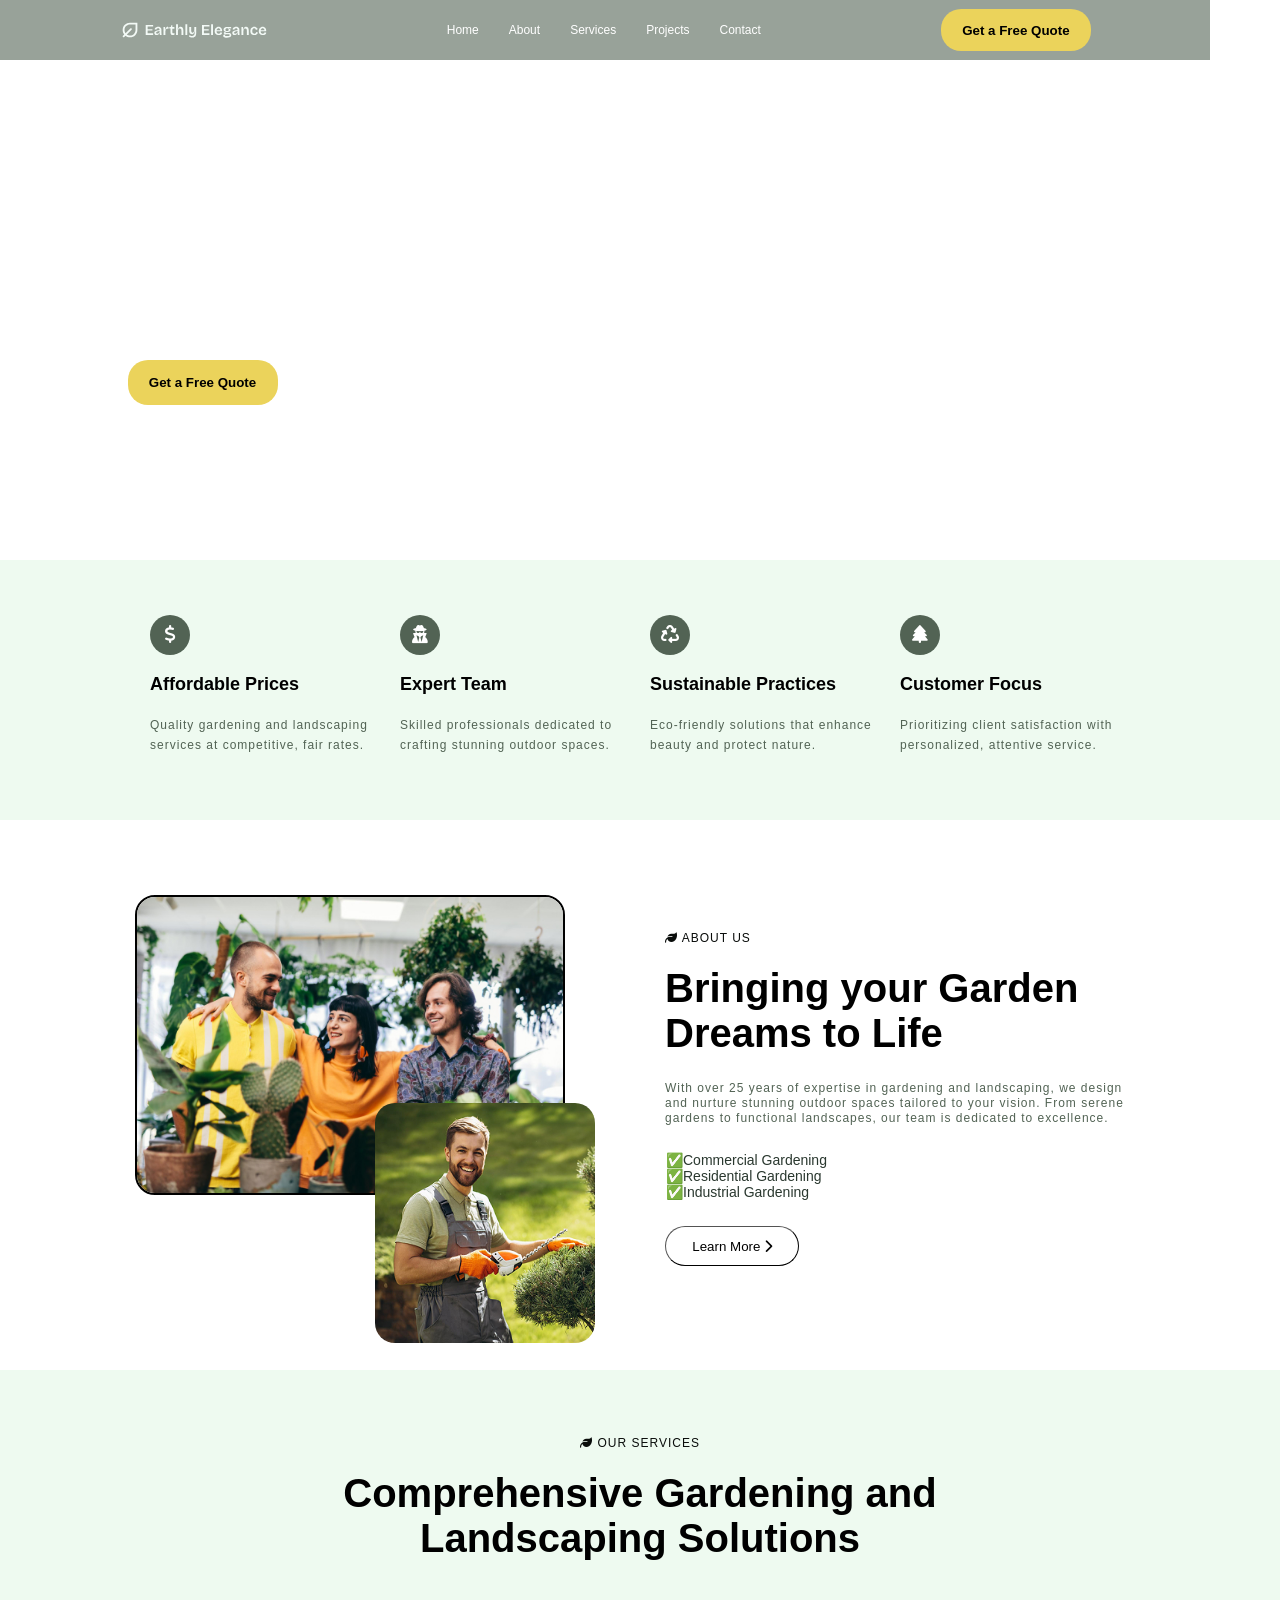
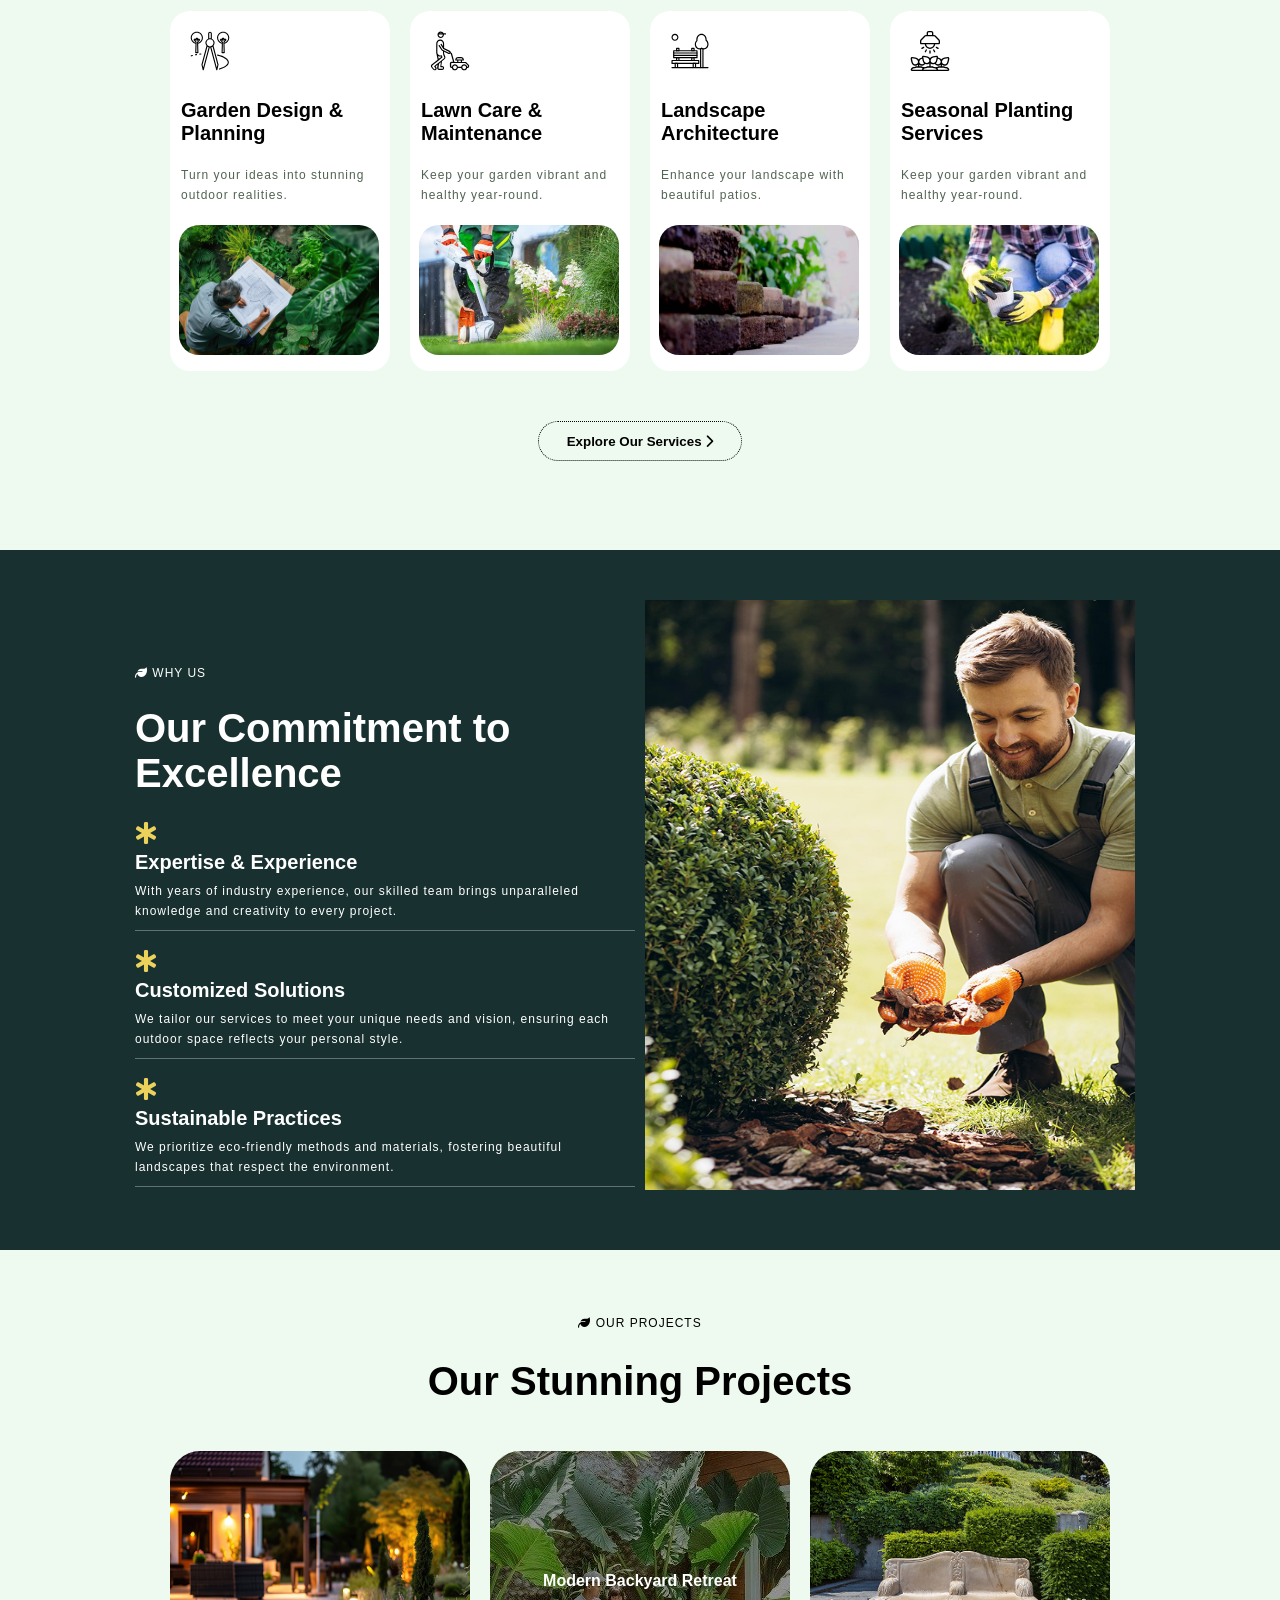
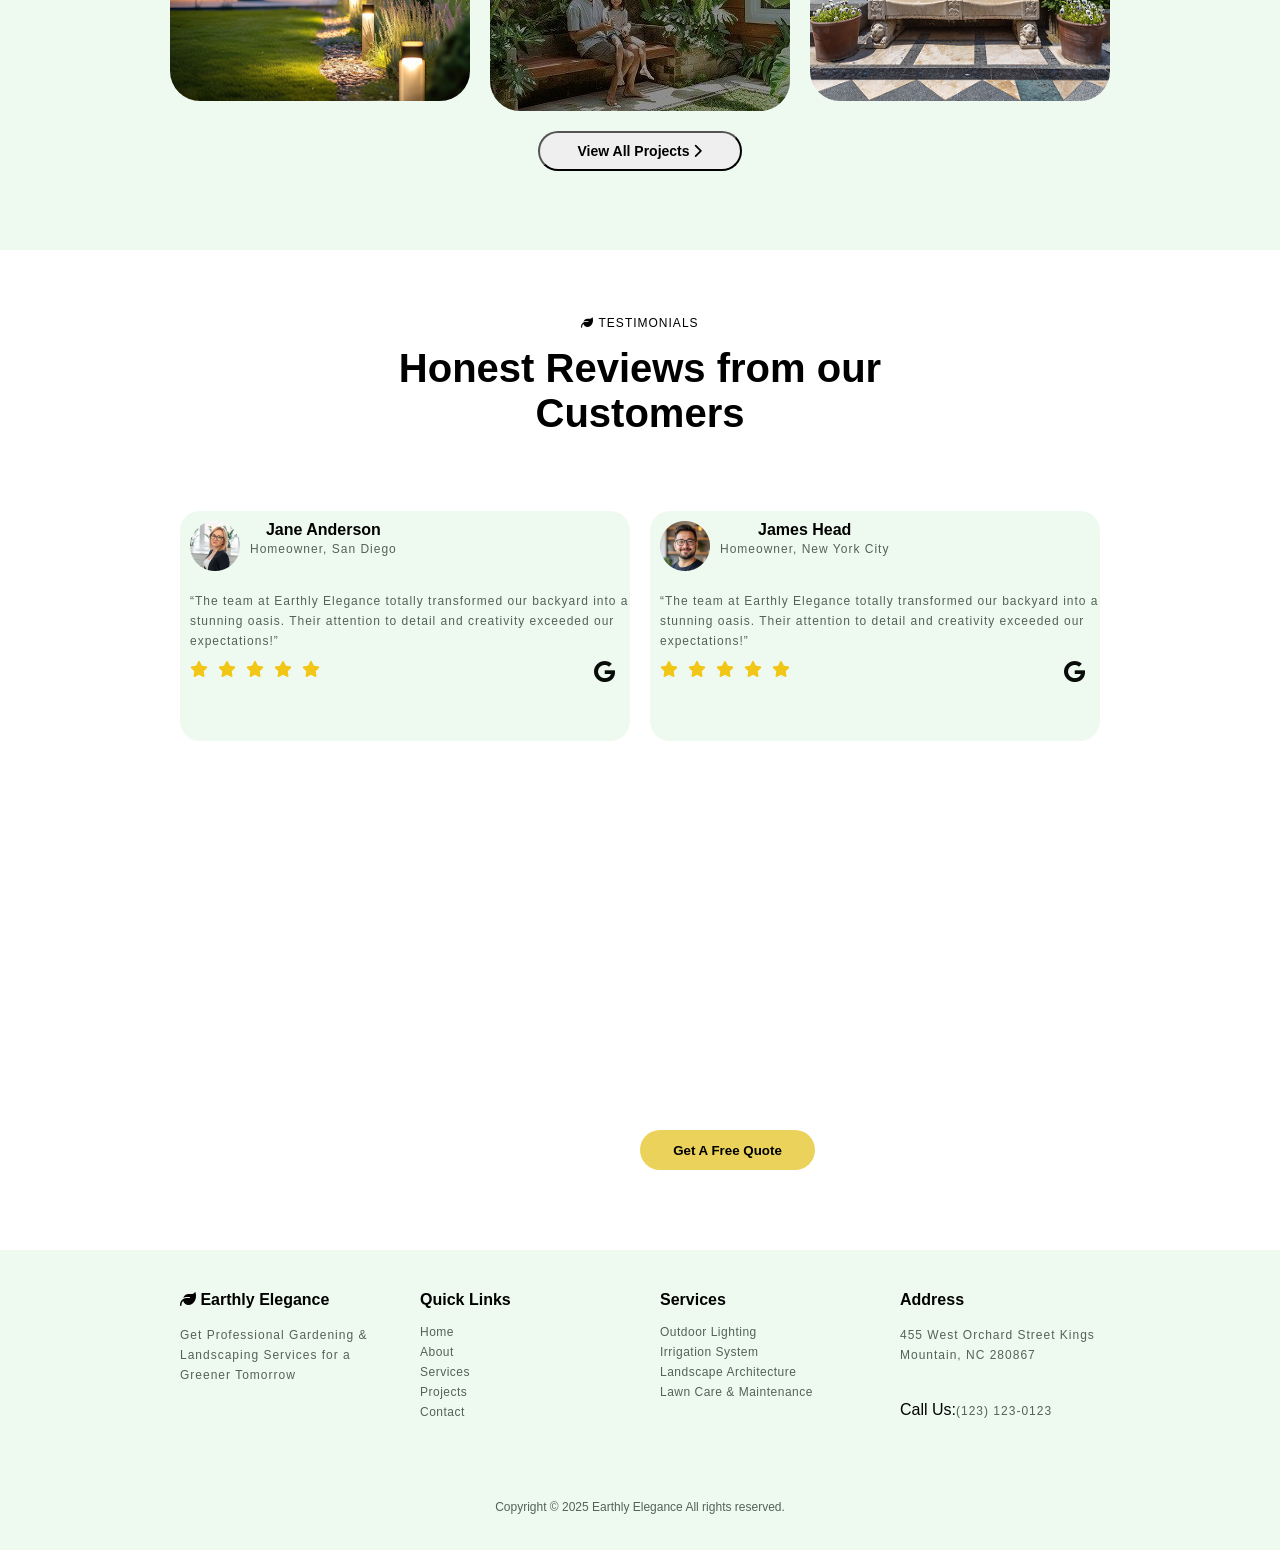
<file: gardening/index.html>
<!DOCTYPE html>
<html lang="en">
<head>
    <meta charset="UTF-8">
    <meta name="viewport" content="width=device-width, initial-scale=1.0">
    <title>Document</title>
    <link rel="stylesheet" href="./gardening.css">
    <link rel="stylesheet" href="https://cdnjs.cloudflare.com/ajax/libs/font-awesome/6.7.2/css/all.min.css" integrity="sha512-Evv84Mr4kqVGRNSgIGL/F/aIDqQb7xQ2vcrdIwxfjThSH8CSR7PBEakCr51Ck+w+/U6swU2Im1vVX0SVk9ABhg==" crossorigin="anonymous" referrerpolicy="no-referrer" />
</head>
<body>
    <section id="sec1">
          <nav>
            <img src="./Assests/site-logo.svg" alt="">
            <ol>
                <li>Home</li>
                <li>About</li>
                <li>Services</li>
                <li>Projects</li>
                <li>Contact</li>
            </ol>
            <button>Get a Free Quote</button>
          </nav>
       <article>
            <div>
                <h1>Create Stunning outdoor Gardens with Expert Care</h1>
                <p>Discover the Art of Sustainable and Beautiful Landscapes</p>
                <button id="b1">Get a Free Quote</button>&nbsp&nbsp&nbsp<button id="b2">Call Us Now</button>
            </div>
            <div></div>
       </article>
    </section>
    <section id="sec2">
      <div>
        <button><i class="fa-solid fa-dollar-sign"></i></button>
        <h4>Affordable Prices</h4>
        <p>Quality gardening and landscaping services at competitive, fair rates.</p>
      </div>
      <div>
        <button><i class="fa-solid fa-user-secret"></i></button>
        <h4>Expert Team</h4>
        <p>Skilled professionals dedicated to crafting stunning outdoor spaces.</p>
      </div>
      <div>
        <button><i class="fa-solid fa-recycle"></i></button>
        <h4>Sustainable Practices</h4>
        <p>Eco-friendly solutions that enhance beauty and protect nature.</p>
      </div>
      <div>
        <button><i class="fa-solid fa-tree"></i></button>
        <h4>Customer Focus</h4>
        <p>Prioritizing client satisfaction with personalized, attentive service.</p>
      </div>
    </section>
    <section id="sec3">
         <div>
            <img src="./Assests/about-1.jpg" alt="">
            <img src="./Assests/about-2.jpg" alt="" id="about2">
         </div>
         <div>
            <span><i class="fa-solid fa-leaf"></i>  ABOUT US</span>
            <h1>Bringing your Garden Dreams to Life</h1>
            <p>With over 25 years of expertise in gardening and landscaping, we design and nurture stunning outdoor spaces tailored to your vision. From serene gardens to functional landscapes, our team is dedicated to excellence.</p>
            <ol>
                <li>Commercial Gardening</li>
                <li>Residential Gardening</li>
                <li>Industrial Gardening</li>
               
            </ol><br>
            <button>Learn More <i class="fa-solid fa-chevron-right"></i></button> 
        </div>
    </section>
    <section id="sec4">
         <span><i class="fa-solid fa-leaf"></i>  Our Services</span>
         <h1>Comprehensive Gardening and <br>Landscaping Solutions</h1>
         <article>
            <div>
              <img src="./Assests/download.svg" alt=""  class="im">
              <h4>Garden Design & Planning</h4>
              <p>Turn your ideas into stunning outdoor realities.</p>
              <img src="./Assests/services05.jpg" alt="" class="image">
            </div>
            <div>
              <img src="./Assests/download (1).svg" alt="" class="im">
              <h4>Lawn Care & Maintenance</h4>
              <p>Keep your garden vibrant and healthy year-round.</p>
              <img src="./Assests/services02-400x255.jpg" alt="" class="image">
            </div>
            <div>
              <img src="./Assests/download (2).svg" alt="" class="im">
              <h4>Landscape Architecture</h4>
              <p>Enhance your landscape with beautiful patios.</p>
              <img src="./Assests/services03-400x225.jpg" alt="" class="image">
            </div>
            <div>
              <img src="./Assests/download (3).svg" alt="" class="im">
              <h4>Seasonal Planting Services</h4>
              <p>Keep your garden vibrant and healthy year-round.</p>
              <img src="./Assests/services04-300x200.jpg" alt="" class="image">
            </div>
         </article>
         <button>Explore Our Services <i class="fa-solid fa-chevron-right"></i></button>
    </section>
    <section id="sec5">
           <div>
            <span><i class="fa-solid fa-leaf"></i>  Why us</span>
            <h1>Our Commitment to Excellence</h1>
            <p class="para"><i class="fa-solid fa-star-of-life"></i></p>
            <h4>Expertise & Experience</h4>
            <p class="p1">With years of industry experience, our skilled team brings unparalleled knowledge and creativity to every project.</p><br>
            <p class="para"><i class="fa-solid fa-star-of-life"></i></p>
            <h4>Customized Solutions</h4>
            <p class="p1">We tailor our services to meet your unique needs and vision, ensuring each outdoor space reflects your personal style.</p><br>
            <p class="para"><i class="fa-solid fa-star-of-life"></i></p>
            <h4>Sustainable Practices</h4>
            <p class="p1">We prioritize eco-friendly methods and materials, fostering beautiful landscapes that respect the environment.</p><br>
           </div>
           <div><img src="./Assests/why-choose-us.jpg" alt=""></div>
    </section>
    <section id="sec7">
             <span><i class="fa-solid fa-leaf"></i>  OUR PROJECTS</span>
             <h1>Our Stunning Projects</h1>
             <article>
              <div>
                <img src="./Assests/projects-01.jpg" alt="">
              </div>
              <div id="imagediv" class="imaged">Modern Backyard Retreat</div>
              <div><img src="./Assests/projects-03.jpg" alt=""></div>
             </article>
             <button>View All Projects <i class="fa-solid fa-chevron-right"></i></button>
    </section>
    <section id="sec6">
               <span><i class="fa-solid fa-leaf"></i> Testimonials</span>
               <h1>Honest Reviews from our <br>Customers</h1>
               <aside>
                <div class="divtag">
                  <article>
                    <img src="./Assests/testimonial-01.png" alt="">
                    <div id="div1">
                      <h4>Jane Anderson</h4>
                      <p>Homeowner, San Diego</p>
                    </div>
                    </article>
                 <article>
                  <p>“The team at Earthly Elegance totally transformed our backyard into a stunning oasis. Their attention to detail and creativity exceeded our expectations!”</p>
                 </article>
                 <article>
                  <i class="fa-solid fa-star"></i><i class="fa-solid fa-star"></i><i class="fa-solid fa-star"></i><i class="fa-solid fa-star"></i><i class="fa-solid fa-star"></i><i class="fa-brands fa-google" id="i1"></i>
                 </article>
                </div>
                <div class="divtag">
                  <article>
                    <img src="./Assests/testimonial-02.png" alt="">
                    <div id="div1">
                      <h4>James Head</h4>
                      <p>Homeowner, New York City</p>
                    </div>
                    </article>
                 <article>
                  <p>“The team at Earthly Elegance totally transformed our backyard into a stunning oasis. Their attention to detail and creativity exceeded our expectations!”</p>
                 </article>
                 <article><i class="fa-solid fa-star"></i><i class="fa-solid fa-star"></i><i class="fa-solid fa-star"></i><i class="fa-solid fa-star"></i><i class="fa-solid fa-star"></i><i class="fa-brands fa-google" id="i2"></i></article>
                </div>
               </aside>
    </section>
    <footer>
         <article>
          <div></div>
          <div>
            <h1>Ready to transform your outdoor space?</h1>
            <p>Contact us today to schedule a consultation or to learn more about our services.</p>
            <button>Get A Free Quote</button>
          </div>
         </article>
         <div id="dd">
             <main>
              <h4><i class="fa-solid fa-leaf"></i> Earthly Elegance</h4>
              <p>Get Professional Gardening & Landscaping Services for a Greener Tomorrow</p>
             </main>
             <main><h4>Quick Links</h4>
            <ol>
              <li>Home</li>
              <li>About</li>
              <li>Services</li>
              <li>Projects</li>
              <li>Contact</li>
            </ol></main>
             <main><h4>Services</h4>
            <ol>
              <li>Outdoor Lighting</li>
              <li>Irrigation System</li>
              <li>Landscape Architecture</li>
              <li>Lawn Care & Maintenance</li>
            </ol></main>
             <main><h4>Address</h4>
            <p>455 West Orchard Street Kings Mountain, NC 280867</p>
          <br><br><span>Call Us:</span><font>(123) 123-0123</font></main>
         </div>
         <aside>
          <p>Copyright © 2025 Earthly Elegance All rights reserved.</p>
         </aside>
    </footer>
   
  </body>
</html>
</file>
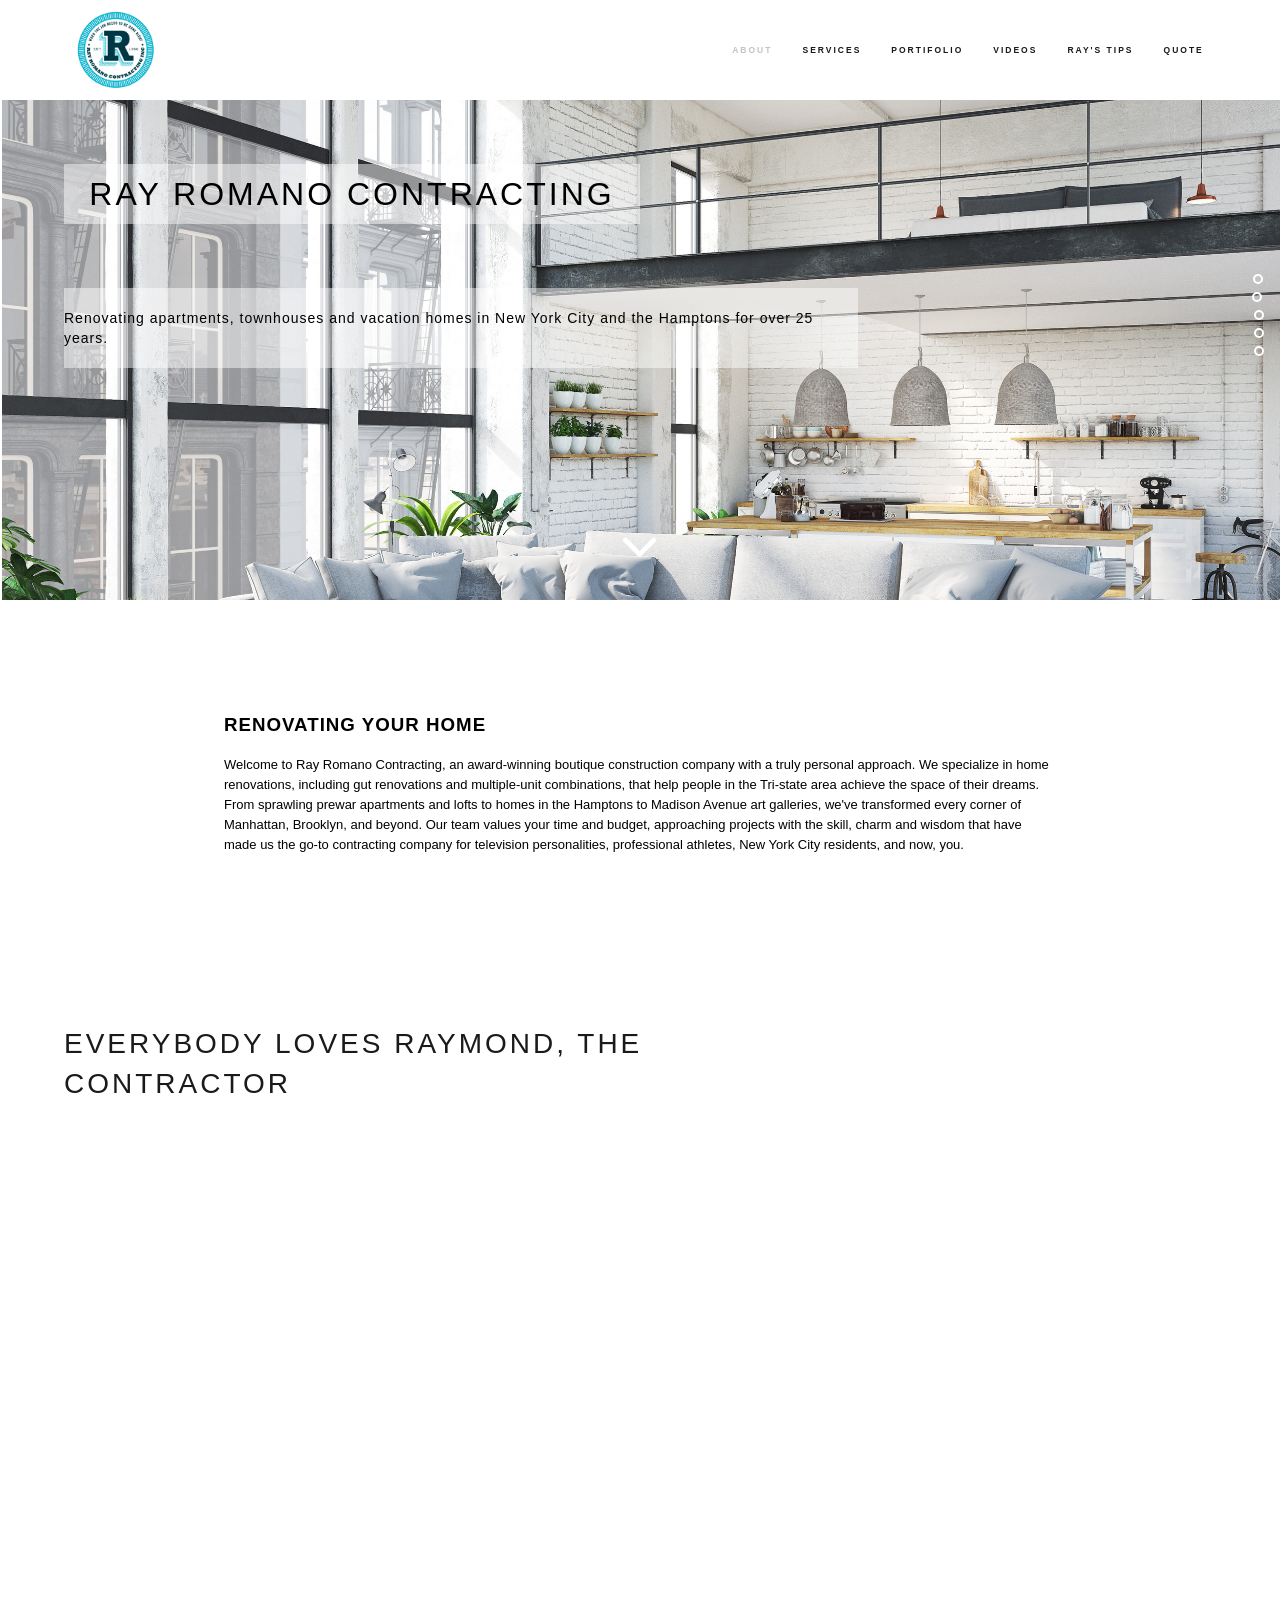
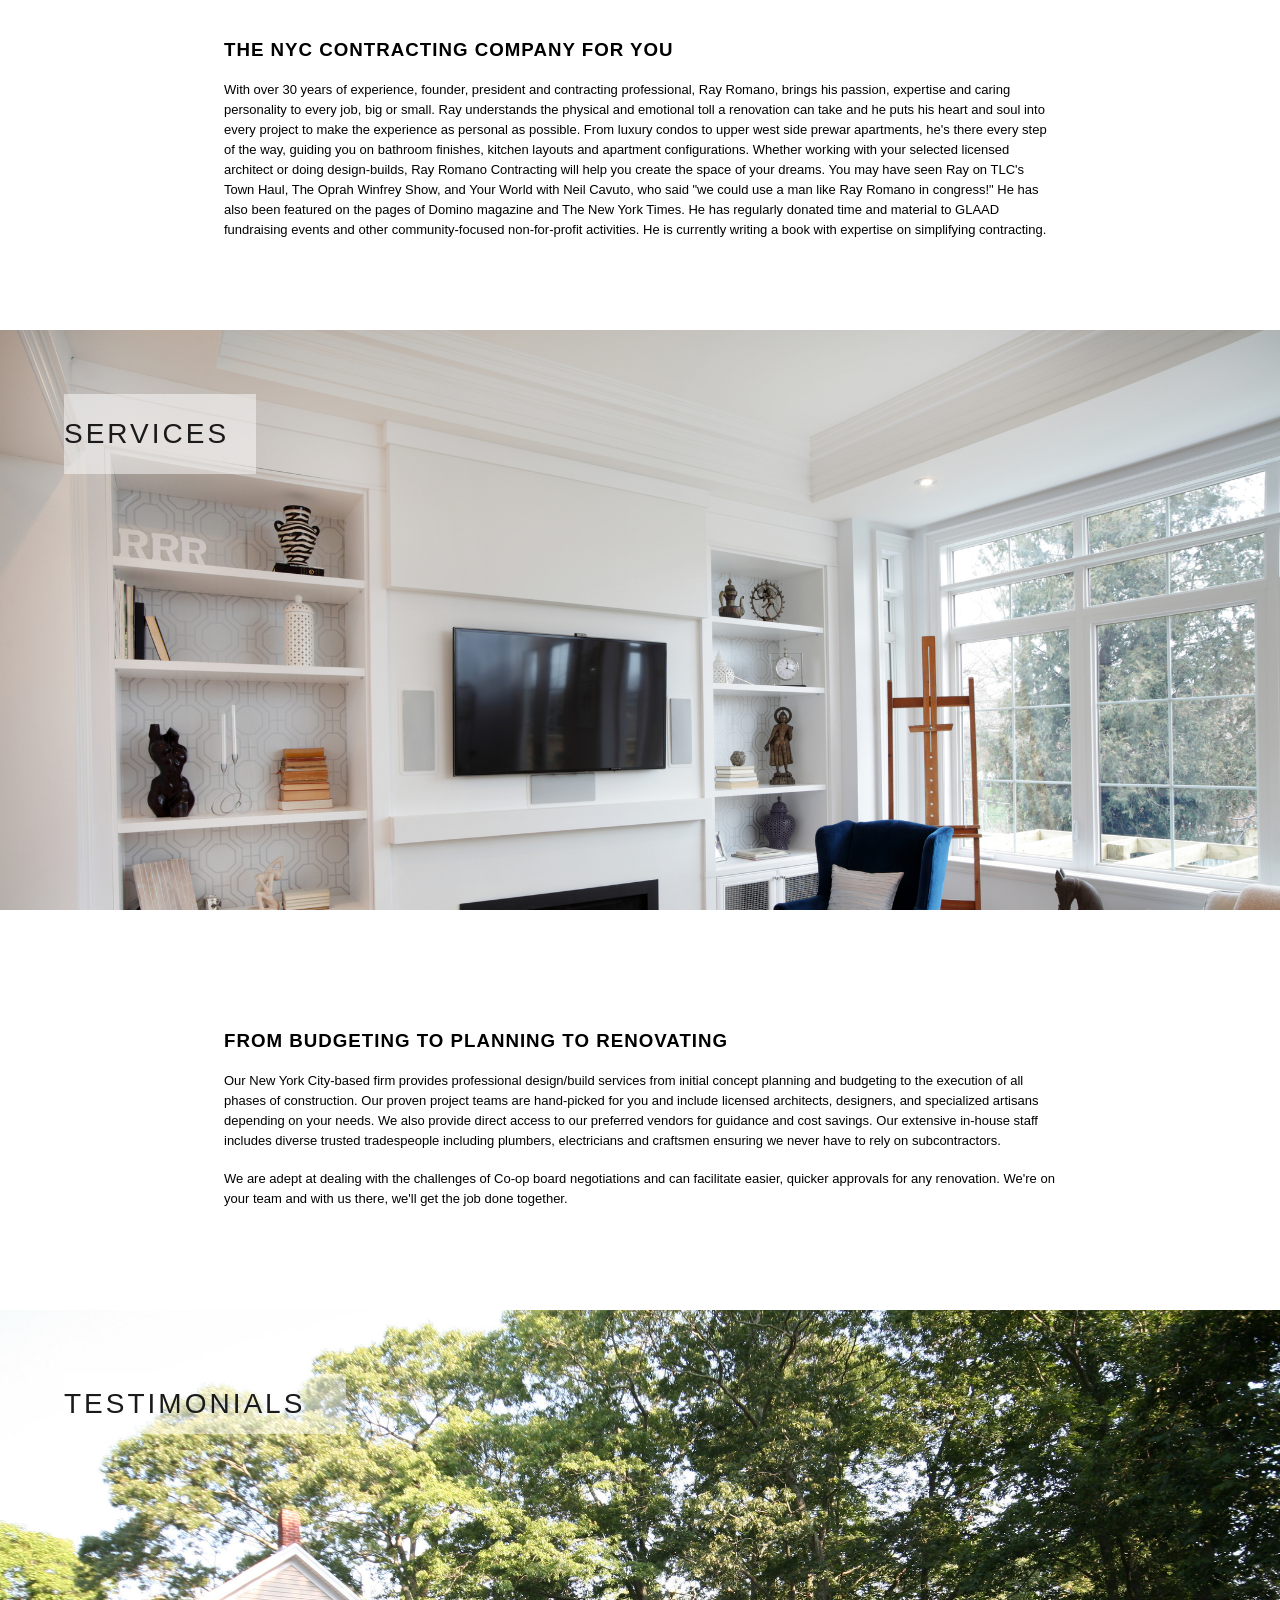
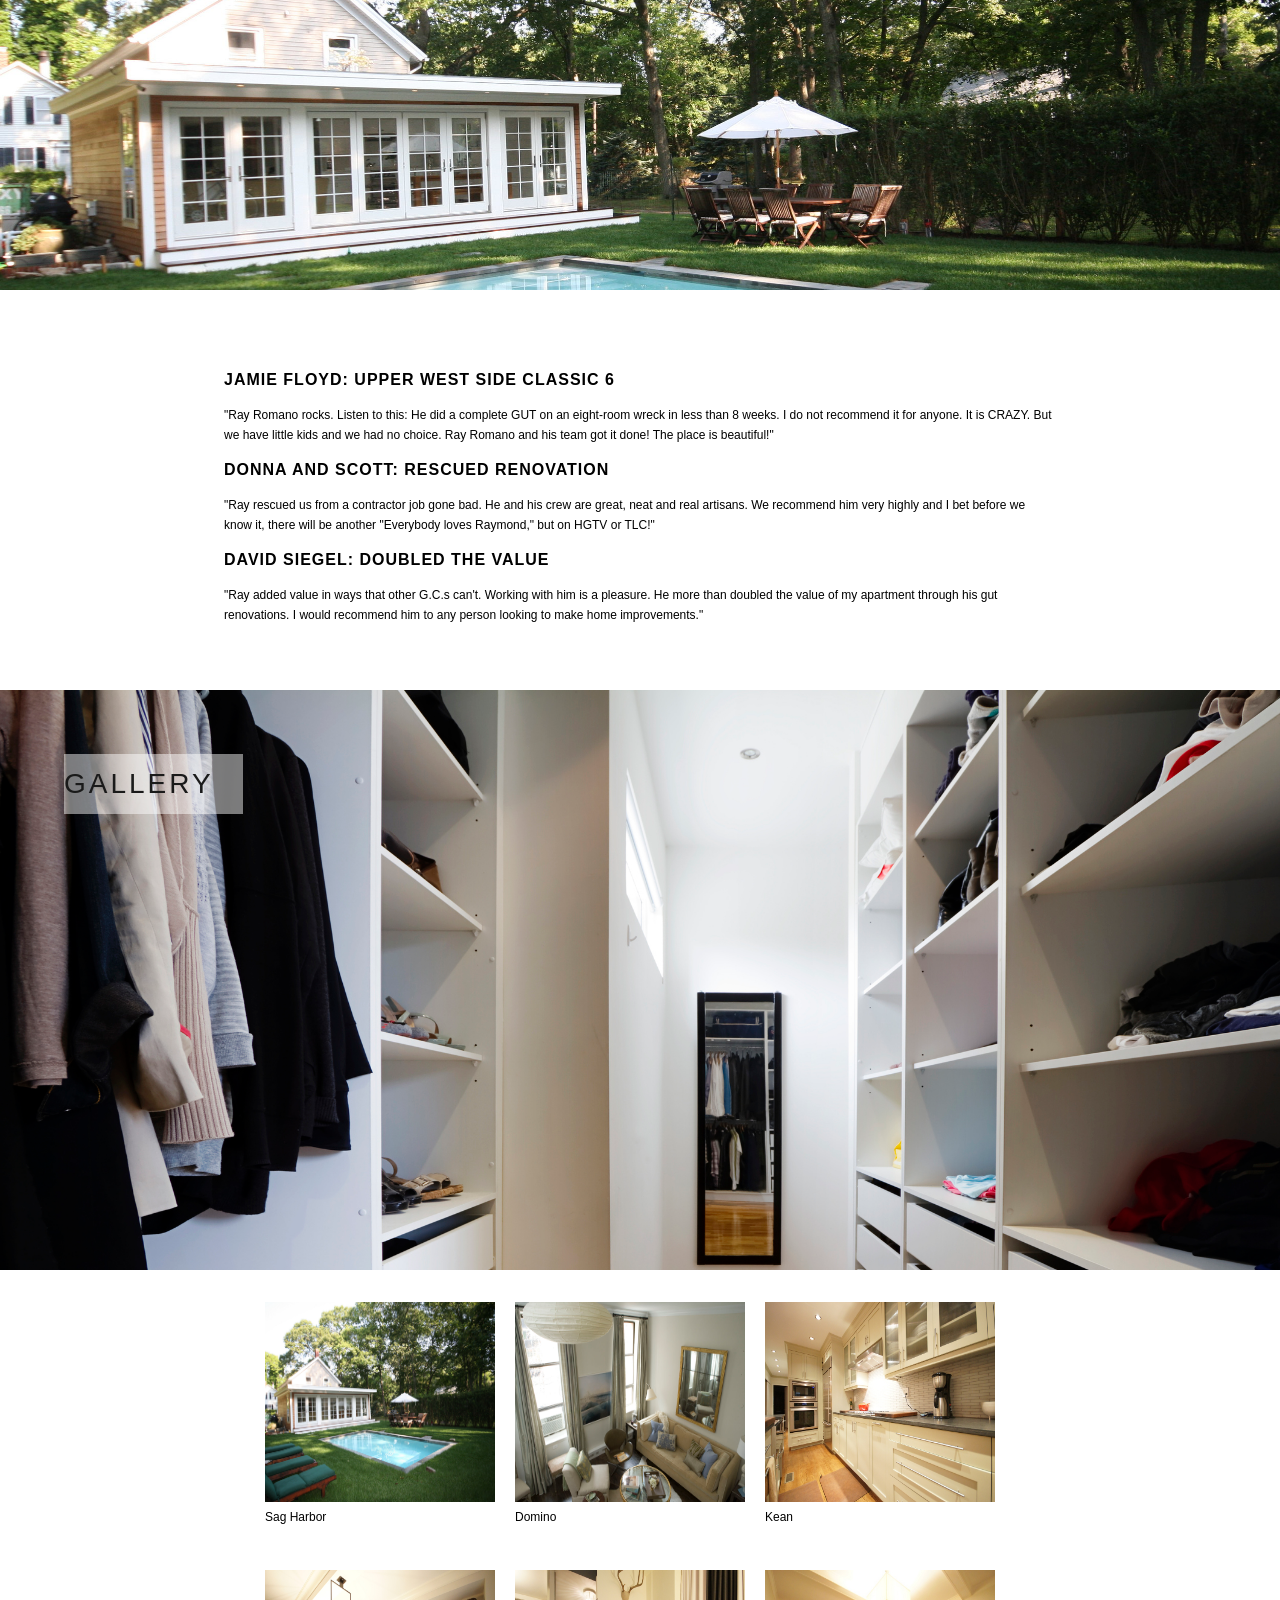
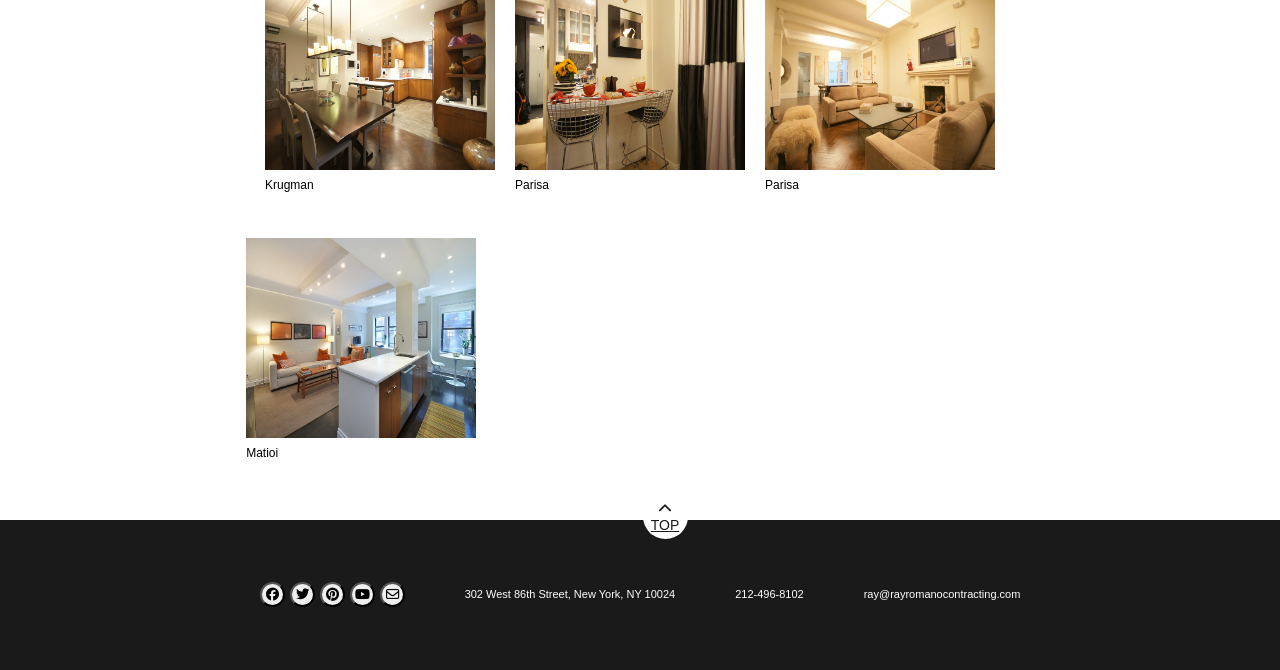
<file: rayromano/index.html>
<!DOCTYPE html>
<html lang="en">
<head>
    <meta charset="UTF-8">
    <meta name="viewport" content="width=device-width, initial-scale=1.0">
    <title>Document</title>
    <link rel="stylesheet" href="./rayromano.css">
    <link rel="stylesheet" href="https://cdnjs.cloudflare.com/ajax/libs/font-awesome/6.7.2/css/all.min.css" integrity="sha512-Evv84Mr4kqVGRNSgIGL/F/aIDqQb7xQ2vcrdIwxfjThSH8CSR7PBEakCr51Ck+w+/U6swU2Im1vVX0SVk9ABhg==" crossorigin="anonymous" referrerpolicy="no-referrer" />
</head>
<body>
    <header id="head">
         <nav>
            <img src="./Assests/RR-01 (1).jpg" alt="">
            <ol>
                <li id="about">ABOUT</li>
                <li>SERVICES</li>
                <li>PORTIFOLIO</li>
                <li>VIDEOS</li>
                <li>RAY'S TIPS</li>
                <li>QUOTE</li>
            </ol>
         </nav>
         
            <h1>Ray Romano Contracting</h1>
            <p>Renovating apartments, townhouses and vacation homes in New York City and the Hamptons for over 25 years.</p>
            <div><a href="#sec1"><i class="fa-solid fa-chevron-down"></i></a></i></div>
           <article>
             <aside>
                <span style="font-size: 12px; margin-left:38%">Ray Romano Contracting </span>&nbsp;&nbsp;
                <a href="#sec1"></a><br>
            </aside>
            <aside>
                <span style="font-size: 12px; margin-left:5%;">Everybody Loves Raymond, the Contractor</span>&nbsp;&nbsp;
                <a href="#sec2"></a><br>
            </aside>
            <aside>
                <span style="font-size: 12px;margin-left:71%">Services</span>&nbsp;&nbsp;
                <a href="#sec4" ></a><br>
            </aside>
            <aside>
                <span style="font-size: 12px; margin-left: 64%;">Testimonials</span>&nbsp;&nbsp;
                <a href="#sec6"></a><br>
            </aside>
            <aside>
                <span style="font-size: 12px; margin-left: 74%;">Gallery</span>&nbsp;&nbsp;
                <a href="#sec8"></a>
            </aside>
           </article>
            
         
    </header>
    <section id="sec1">
         <div>
            <h3>renovating your Home</h3>
            <p>Welcome to Ray Romano Contracting, an award-winning boutique construction company with a truly personal approach. We specialize in home renovations, including gut renovations and multiple-unit combinations, that help people in the Tri-state area achieve the space of their dreams. From sprawling prewar apartments and lofts to homes in the Hamptons to Madison Avenue art galleries, we've transformed every corner of Manhattan, Brooklyn, and beyond. Our team values your time and budget, approaching projects with the skill, charm and wisdom that have made us the go-to contracting company for television personalities, professional athletes, New York City residents, and now, you.</p>
         </div>
    </section>
    <section id="sec2">
        <div>
            <h1>Everybody Loves Raymond, the Contractor</h1>
        </div>
    </section>
    <section id="sec3">
       <div>
        <h3>The NYC Contracting Company for You</h3>
        <p>With over 30 years of experience, founder, president and contracting professional, Ray Romano, brings his passion, expertise and caring personality to every job, big or small. Ray understands the physical and emotional toll a renovation can take and he puts his heart and soul into every project to make the experience as personal as possible. From luxury condos to upper west side prewar apartments, he's there every step of the way, guiding you on bathroom finishes, kitchen layouts and apartment configurations. Whether working with your selected licensed architect or doing design-builds, Ray Romano Contracting will help you create the space of your dreams.
You may have seen Ray on TLC's Town Haul, The Oprah Winfrey Show, and Your World with Neil Cavuto, who said "we could use a man like Ray Romano in congress!" He has also been featured on the pages of Domino magazine and The New York Times. He has regularly donated time and material to GLAAD fundraising events and other community-focused non-for-profit activities. He is currently writing a book with expertise on simplifying contracting.</p>
       </div>
    </section>
    <section id="sec4">
         <h1>Services</h1>
    </section>
    <section id="sec5">
          <div>
            <h3>From Budgeting to Planning to Renovating</h3>
            <p>Our New York City-based firm provides professional design/build services from initial concept planning and budgeting to the execution of all phases of construction. Our proven project teams are hand-picked for you and include licensed architects, designers, and specialized artisans depending on your needs. We also provide direct access to our preferred vendors for guidance and cost savings. Our extensive in-house staff includes diverse trusted tradespeople including plumbers, electricians and craftsmen ensuring we never have to rely on subcontractors.</p>
            <br><p>We are adept at dealing with the challenges of Co-op board negotiations and can facilitate easier, quicker approvals for any renovation. We're on your team and with us there, we'll get the job done together.</p>
          </div>
    </section>
    <section id="sec6">
       <h1>Testimonials</h1>
    </section>
    <section id="sec7">
         <div>
            <h3>Jamie Floyd:  Upper West Side Classic 6</h3>
            <p>"Ray Romano rocks. Listen to this: He did a complete GUT on an eight-room wreck in less than 8 weeks. I do not recommend it for anyone. It is CRAZY. But we have little kids and we had no choice. Ray Romano and his team got it done! The place is beautiful!"</p>
             <h3>Donna and Scott:  Rescued Renovation</h3>
             <p>"Ray rescued us from a contractor job gone bad. He and his crew are great, neat and real artisans. We recommend him very highly and I bet before we know it, there will be another "Everybody loves Raymond," but on HGTV or TLC!"</p>
             <h3>David Siegel:  Doubled the Value</h3>
             <p>"Ray added value in ways that other G.C.s can't. Working with him is a pleasure. He more than doubled the value of my apartment through his gut renovations. I would recommend him to any person looking to make home improvements."</p>
            </div>

    </section>
    <section id="sec8">
       <h1>Gallery</h1>
    </section>
    <section id="sec9">
        <article>
            <div>
                <aside><img src="./Assests/1040.jpeg" alt=""><br><p>Sag Harbor</p></aside>
                <aside><img src="./Assests/image-asset.jpeg" alt=""><br><p>Domino</p></aside>
                <aside><img src="./Assests/DSC01938.jpeg" alt=""><br>
                <p>Kean</p></aside>
            </div><br>
            <div>
                <aside><img src="./Assests/image-asset (1).jpeg" alt=""><br>
                <p>Krugman</p></aside>
                <aside><img src="./Assests/image-asset (2).jpeg" alt=""><br>
                <p>Parisa</p></aside>
                <aside><img src="./Assests/image-asset (3).jpeg" alt=""><br>
                <p>Parisa</p></aside>
            </div><br>
            <div>
                <aside id="aside1"><img src="./Assests/DSC01988+2.jpeg" alt=""><br>
                <p>Matioi</p></aside>
            </div>
        </article>
    </section>
    <section id="sec10">
       <main>
         <aside>
            <a href="#head" id="a1">
                <i class="fa-solid fa-chevron-up"></i>
            <p>TOP</p>
            </a>
        </aside><br>
       </main>
         <article>
            <div>
                <ol>
                    <li><button><i class="fa-brands fa-facebook" ></i></button></li>
                    <li><button><i class="fa-brands fa-twitter"></i></button></li>
                    <li><button><i class="fa-brands fa-pinterest"></i></button></li>
                    <li><button><i><i class="fa-brands fa-youtube"></i></i></button></li>
                    <li><button><i><i class="fa-regular fa-envelope"></i></i></button></li>
                </ol>
            </div>
            <div><p>302 West 86th Street, New York, NY 10024 </p></div>
            <div> <p>212-496-8102</p></div>
            <div>  <p>ray@rayromanocontracting.com </p></div>
         </article>
    </section>
        
</body>
</html>
</file>
<file: gardening/gardening.css>
*{
    padding:0%;
    margin: 0%;
    box-sizing: border-box;
    font-family: "karla",sans-serif;
}
#sec1{
    height:560px;
    width:1210px;
    background-image: url('https://websitedemos.net/gardening-and-landscape-02/wp-content/uploads/sites/1520/2025/03/hero-bg.jpg');
    background-repeat: no-repeat;
    background-size: cover;
    

}
#sec1 nav{
    height:60px;
    width:100%;
    background-color: #52635497;
    display: flex;
    justify-content: center;
    align-items: center;
    gap:180px;
    /* border:2px solid blue; */
    color: white;
}
#sec1 nav ol{
    list-style: none;
    display: flex;
    justify-content: center;
    align-items: center;
    gap:30px;
    /* border:2px solid red; */
    font-size: 12px;
}
#sec1 nav img{
    /* border:2px solid green; */
    height:22px;
}
#sec1 nav button{
    height:42px;
    width:150px;
    border-radius: 20px;
    border: none;
    background-color: #ebd35b;
    font-weight: 600;
}
#sec1 nav button:hover{
    background-color: #e3bd2c;
}
#sec1 article{
    display: flex;
    justify-content: center;
    align-items: center;
    gap:55px;
    color: white;
}
#sec1 div{
    height: 500px;
    width:450px;
    /* border:2px solid red; */
}
#sec1 article div h1{
    font-size: 54px;
    font-family: "bricolage Grotesque",sans-serif;
    /* border:2px solid blue; */
    height:240px;
    align-content: center;
}
#sec1 article div p{
    /* border:2px solid white; */
    height:60px;
    font-size: 12px;
}
#sec1 article div #b1{
    height:45px;
    width:150px;
    border-radius: 20px;
    border: none;
    background-color: #ebd35b;
    font-weight: 600;
}
#sec1 article div #b1:hover{
    background-color: #f2c617;
}
#sec1 article div #b2:hover{
    background-color: #f2c617;
    color: black;
    border: none;
}

#sec1 article div #b2{
    height:42px;
    width:150px;
    border-radius: 20px;
    border: 2px solid white;
    background-color: rgba(211, 211, 211, 0);
    font-weight: 600;
    color: white;
}
#sec2{
    height:260px;
    width:100%;
    /* border:2px solid red; */
    background-color: #61ce701b;
    display: flex;
    justify-content: center;
    align-items: center;
    gap:20px;
}
#sec2 div{
    height:150px;
    width:230px;
    /* border:2px solid orangered; */
}
#sec2 div button{
    height:40px;
    width:40px;
    background-color: #526354;
    color:white;
    font-size:18px;
    border-radius: 50%;
    border: none;
}
#sec2 div h4{
    height:40px;
    /* border:2px solid deeppink; */
    align-content: end;
    font-size: 18px;
}
#sec2 div p{
    height:60px;
    /* border:2px solid; */
    font-size: 12px;
    color:#526354;
    letter-spacing: 1px;
     align-content: end;
     line-height: 20px;
}
#sec3{
    height: 550px;
    /* border:2px solid red; */
    display: flex;
    justify-content: center;
    align-items: center;
    gap:50px;

}
#sec3 div{
    height:400px;
    width:480px;
    /* border:2px solid blue; */
}
#sec3 div img{
    height:300px;
    width:430px;
    border:2px solid;
    border-radius: 20px;
}
#sec3 div #about2{
    height:240px;
    width:220px;
    margin-left:50%;
    margin-top:-20%;
    border-top: 6px solid white;
     border-left: 5px solid white;
    border-style:inherit;
}
#sec3 div span{
    /* border:2px solid green; */
    display: inline-block;
    height:50px;
    align-content: end;
    font-size: 12px;
    color: #090c0a;
    letter-spacing: 1px;
}
#sec3 div h1{
    /* border:2px solid chocolate; */
    height:110px;
    font-size: 40px;
    align-content: end;
}
#sec3 div p{
    height:70px;
    /* border:2px solid blue; */
    font-size: 12px;
    color: #526354;
    letter-spacing: 1px;
    line-height: 15px;
    align-content: end;
}
#sec3 div ol{
    display: inline-block;
    list-style: none;
    /* border: 2px solid greenyellow; */
    font-size: 14px;
    color: #2a382f;
    height:100px;
    align-content: center;
    margin-left:18px;
    
}
#sec3 div ol>li::marker{
    content: "✅";
}
#sec3 div button{
    height:40px;
    width:28%;
    border-width: 1.3px;
    background-color: white;
    border-radius: 20px;
}
#sec3 div button:hover{
    background-color: #f2c617;
    border:none;
}
#sec4{
    height:780px;
    /* border:2px solid green; */
    background-color: #61ce701b;
    text-align: center;
}
#sec4 span{
    /* border:2px solid green; */
    display: inline-block;
    height:80px;
    align-content: end;
    font-size: 12px;
    color: #090c0a;
    letter-spacing: 1px;
    text-transform: uppercase;
  
}
#sec4 h1{
    /* border:2px solid; */
   width:100%;
    height:110px;
    font-size: 40px;
    align-content: end;
}
#sec4 article{
    height:460px;
    /* border:2px solid purple; */
    display: flex;
    justify-content: center;
    align-items: center;
    gap:20px;
    text-align: left;
}
#sec4 article div{
    height:360px;
    width:220px;
    /* border:2px solid red; */
    background-color: white;
    border-radius: 20px;
}
#sec4 article div .im{
    height:80px;
    /* width:80px; */
    padding: 20px;
    /* border:2px solid; */
   float: left;
}
#sec4 article div h4{
    /* border:2px solid blueviolet; */
    margin-top:40%;
    font-size:20px;
    margin-left:5%;
    
}
#sec4 article div p{
    /* border:2px solid crimson; */
    height:80px;
    font-size: 12px;
    letter-spacing: 1px;
    color:#526354;
    line-height: 20px;
    align-content: center;
    margin-left:5%;
}
 #sec4 article div .image{
    height:130px;
    width:200px;
   margin-left:4%;
    border-radius: 20px;
}
#sec4 button{
     height:40px;
    width:16%;
    border-width: 1.3px;
    background-color: white;
    border-radius: 20px;
    background-color: #61ce7000;;
    border:1px dotted;
    font-weight: 600;
}
#sec4 button:hover{
    background-color: #f2c617;
    border:none;
}
#sec5{
    height:700px;
    /* border:2px solid red; */
    background-color: #183030;
    display: flex;
    justify-content: center;
    align-items: center;
    gap:10px;
}
#sec5 div{
    height:600px;
    width:500px;
    /* border:2px solid yellow;*/
} 
#sec5 div img{
    height:590px;
    width:490px;
}

#sec5 div span{
    /* border:2px solid green; */
    display: inline-block;
    height:80px;
    align-content: end;
    font-size: 12px;
    color: #ffffff;
    letter-spacing: 1px;
    text-transform: uppercase;
}

#sec5 div h1{
    /* border:2px solid; */
   width:100%;
    height:140px;
    font-size: 40px;
    align-content: center;
    color: #ffffff;
}
#sec5 div .para {
    color:#ebd35b;
    font-size: 22px;
    height: 30px;  
}
#sec5 div h4{
    color:white;
    font-size: 20px;
    height:30px;
    /* border:2px solid white; */
}
#sec5 div .p1{
    color:#ffffff;
    font-size: 12px;
    line-height:20px;
    letter-spacing: 1px;
    height:50px;
    border-bottom: 1px solid rgba(255, 255, 255, 0.318);
}
#sec6{
    height:600px;
    /* border:2px solid brown; */
    text-align: center;
}

#sec6  span{
    /* border:2px solid green; */
    display: inline-block;
    height:80px;
    align-content: end;
    font-size: 12px;
    /* color: #ffffff; */
    letter-spacing: 1px;
    text-transform: uppercase;
}

#sec6 h1{
    /* border:2px solid; */
   width:100%;
    height:120px;
    font-size: 40px;
    align-content: center;
}
#sec6 aside{
    height:350px;
    /* border:2px solid red; */
    display: flex;
    justify-content: center;
    align-items: center;
    gap:20px;
}
#sec6 aside .divtag{
    height:230px;
    width:450px;
    background-color: #61ce701b;
    /* border:2px solid green; */
    border-radius: 20px;
    align-content: center;
}
#sec6 aside .divtag img{
    height:50px;
    width:50px;
}
#sec6 aside div article #div1{
    /* border:2px solid; */
    height:40px;
    
    
}
#sec6 aside div article{
    /* border:2px solid; */
    height:70px;
    display: flex;
    justify-content: start;
    align-items: start;
    gap:10px;
    margin-left: 10px;
}
#sec6 aside .divtag article p{
    text-align: left;
    font-size: 12px;
    letter-spacing: 1px;
    line-height: 20px;
    color:#526354
}
#sec6 aside .divtag article i{
    color: #f2c617;
  
}
#sec6 aside .divtag article #i1{
    margin-left:60%;
    color: #090c0a;
    font-size:22px;
}
#sec6 aside .divtag article #i2{
     margin-left:60%;
    color: #090c0a;
    font-size:22px;
}
#sec7{
    height:600px;
    /* border:2px solid blue; */
    text-align: center;
    background-color: #61ce701b;
}
#sec7 span{
 
    /* border:2px solid green; */
    display: inline-block;
    height:80px;
    align-content: end;
    font-size: 12px;
    /* color: #ffffff; */
    letter-spacing: 1px;
    text-transform: uppercase;
}

#sec7 h1{
    /* border:2px solid; */
   width:100%;
    height:100px;
    font-size: 40px;
    align-content: center;
}
#sec7 article{
    height:300px;
    /* border:2px solid red; */
    display: flex;
    justify-content: center;
    align-items: center;
    gap:20px;
}
#sec7 div{
    height:260px;
    width:300px;
    /* border:2px solid blue; */
}
#sec7 article div img{
    height:250px;
    width:300px;
    border-radius: 30px;
}

#sec7 article .imaged {
    color:white;
    align-content: center;
    font-weight: 600;
    background-color: rgba(128, 128, 128, 0.214);
   
}
#sec7 article #imagediv{
    background-image: url('./Assests/imgi_37_projects-02.jpg');
    border-radius:30px;
   
    /* filter: brightness(70%); */
}
#sec7 button{
    height:40px;
    width:16%;
    font-size: 14px;
    font-weight: 600;
    border-radius: 20px;
}
#sec7 button:hover{
    border:none;
    background-color: #e3bd2c;
  
}

#sec7 button:hover{
    border:none;
    background-color: #e3bd2c;
}     
footer article{
    background-image: url('https://websitedemos.net/gardening-and-landscape-02/wp-content/uploads/sites/1520/2025/03/footer-bg.jpg');
    height:400px;
    background-size: cover;
    display: flex;
    justify-content: center;
    align-items: center;
    color:white;
}
footer article div{
    height:300px;
    width:500px;
    /* border:2px solid white; */
}
footer article div h1{
    height:150px;
    /* border:2px solid red; */
    font-size: 38px;
    align-content: end;
}
footer article div p{
    height:80px;
    font-size: 12px;
    /* border:2px solid blue; */
    align-content: center;
}
footer article div button{
    height:40px;
    font-weight: 600;
    border-radius:20px;
    width:35%;
    background-color: #ebd35b;
    border: none;
}
footer article div button:hover{
    background-color: #e3bd2c;
}
footer #dd{
    height:250px;
    /* border:2px solid red; */
    display: flex;
    justify-content: center;
    align-items: center;
    gap:40px;
    background-color: #61ce701b;
}
footer div main{
    height:200px;
    width:200px;
    /* border:2px solid lightcoral; */
}
footer aside{
    height:50px;
    /* border:2px solid blueviolet; */
    background-color: #61ce701b;
}
footer main h4{
    height:50px;
    /* border:2px solid yellow; */
    align-content: center;
}
footer main p,font{
    font-size: 12px;
    line-height: 20px;
    letter-spacing: 1px;
    color: #526354;
}
footer main ol{
    list-style: none;
    color:#526354;
    font-size: 12px;
}
footer main ol li:hover{
    color: #f2c617;
}
footer main ol li{
    height:20px;
    letter-spacing: 0.5px;
}
footer aside p{
    font-size: 12px;
    color: #526354;
    text-align: center;
}
</file>
<file: rayromano/rayromano.css>
*{
    padding:0%;
    margin:0%;
    box-sizing: border-box;
    font-family: "proxima-nova",sans-serif;
    scroll-behavior: smooth;
}
header{
    height:600px;
    /* border:2px solid red; */
    background-image: url('./Assests/Ray+Romano+Loft+renovation+nyc+brooklyn+hamptons+luxury+construction.jpg');
    background-size: cover;
    background-attachment: fixed;
    background-position: 2px;
    background-repeat: no-repeat;
}
header nav{
    height:100px;
    /* border:2px solid green; */
    display: flex;
    font-size:10px;
    justify-content: center;
    align-items: center;
    gap:45%;
    color:#1a1a1a;
    font-weight: 600;
    background-color: white;
    letter-spacing: 2px;;
}
header nav img{
    height:80px;
    width:80px;
}
header nav ol{
    list-style: none;
    display: flex;
    justify-content: center;
    align-items: center;
    gap:30px;
    /* border:2px solid pink; */
    font-size:.85em;
}
header article{
    height:200px;
    /* border:2px solid; */
    width:280px;
    margin-top:-23%;
    float: right;
    position: relative;
    /* align-content: end; */
}

header aside span{
    color:white;
}
header aside span{ 
    opacity: 0;
} 
header aside:hover span{
    opacity: 1;
}
header aside a{
    height:10px;
    width:10px;
    border:2px solid white;
    border-radius: 50%;
    position: fixed;
}

header h1{
    background-color: rgba(255, 255, 255, 0.475);
    height:60px;
    font-size:32px;
    /* border:2px solid red; */
    letter-spacing: 3px;
    text-transform: uppercase;
    margin-top:5%;
    margin-left:5%;
    /* margin-top: -2%; */
    font-weight: normal;
    align-content: center;
    width:45%;
    text-align: center;
}

header p{
    background-color: rgba(255, 255, 255, 0.475);
    height:80px;
    font-size:14px;
    /* border:2px solid red; */
    letter-spacing: 1px;
    /* text-transform: uppercase; */
    margin-top:5%;
    margin-left:5%;
    text-align: left;
    font-weight: normal;
    align-content: center;
    line-height: 20px;
    letter-spacing: 1px;
    width:62%;
}
header nav ol #about{
    color: rgba(128, 128, 128, 0.474);
}
header nav ol #about:hover{
    /* color: rgba(128, 128, 128, 0.474); */
    color:#1a1a1a;
}
header div{
    display: flex;
    justify-content: center;
    align-items: end;
    color:white;
    font-size:38px;
    height: 200px;
    font-weight: normal;
  
}
a:visited{
    color:white;
}
a:link{
    color:white;
}
a:active{
    color:white;
}


#sec1{
    height:350px;
    /* border: 2px solid blue; */
    display: flex;
    justify-content: center;
    align-items: center;
}
#sec1 div{
    height:250;
    /* border:2px solid gold; */
    width:65%;
}
#sec1 div h3{
    height:60px;
    /* border:2px solid greenyellow; */
    text-transform: uppercase;
    align-content: center;
    letter-spacing: 1px;
}
#sec1 div p{
    font-size:13px;
    line-height: 20px;
}
#sec2{
  height:580px;
  background-image: url('./Assests/Ray+Romano+Contracting+combination+renovation+luxury+contemporary+Upper+East+Side+NYC+Hamptons+Brooklyn+NJ.jpg');
  background-size: cover;
  background-repeat: no-repeat;
  background-attachment: fixed;
  align-content: start;
}
#sec2 div h1{
    background-color: rgba(255, 255, 255, 0.475);
    height:100px;
    font-size:28px;
    /* border:2px solid red; */
    letter-spacing: 3px;
    text-transform: uppercase;
    margin-top:5%;
    margin-left:5%;
    line-height: 40px;
    /* margin-top: -2%; */
    font-weight: normal;
    align-content: center;
    width:60%;
    text-align: left;
    color:#1a1a1a;
}
#sec3{
    height:400px;
    /* border:2px solid orangered; */
    display: flex;
    justify-content: center;
    align-items: center;
}
#sec3 div{
    height:350;
    /* border:2px solid gold; */
    width:65%;

}
#sec3 div h3{
    height:60px;
    /* border:2px solid greenyellow; */
    text-transform: uppercase;
    align-content: center;
    letter-spacing: 1px;
}
#sec3 div p{
    font-size:13px;
    line-height: 20px;
}
#sec4{
    height:580px;
    background-image: url('./Assests/Ray+Romano+Hamptons+Sag+Harbor+renovation.jpg');
    background-size: cover;
    background-repeat: no-repeat;
    align-content: start;
}
#sec4 h1{
    background-color: rgba(255, 255, 255, 0.475);
    height:80px;
    font-size:28px;
    /* border:2px solid red; */
    letter-spacing: 3px;
    text-transform: uppercase;
    margin-top:5%;
    margin-left:5%;
    line-height: 40px;
    /* margin-top: -2%; */
    font-weight: normal;
    align-content: center;
    width:15%;
    text-align: left;
    color:#1a1a1a;
}
#sec5{
    height:400px;
    /* border:2px solid orangered; */
    display: flex;
    justify-content: center;
    align-items: center;
}
#sec5 div{
    height:350;
    /* border:2px solid gold; */
    width:65%;

}
#sec5 div h3{
    height:60px;
    /* border:2px solid greenyellow; */
    text-transform: uppercase;
    align-content: center;
    letter-spacing: 1px;
}
#sec5 div p{
    font-size:13px;
    line-height: 20px;
}
#sec6{
    height:580px;
    background-image: url('./Assests/1040.jpeg');
    background-size: cover;
    background-repeat: no-repeat;
    align-content: start;
}
#sec6 h1{
    background-color: rgba(255, 255, 255, 0.475);
    height:60px;
    font-size:28px;
    /* border:2px solid red; */
    letter-spacing: 3px;
    text-transform: uppercase;
    margin-top:5%;
    margin-left:5%;
    line-height: 40px;
    /* margin-top: -2%; */
    font-weight: normal;
    align-content: center;
    width:22%;
    text-align: left;
    color:#1a1a1a;
}
#sec7{
    height:400px;
    /* border:2px solid orangered; */
    display: flex;
    justify-content: center;
    align-items: center;
}
#sec7 div{
    height:350;
    /* border:2px solid gold; */
    width:65%;

}
#sec7 div h3{
    height:50px;
    /* border:2px solid greenyellow; */
    text-transform: uppercase;
    align-content: center;
    letter-spacing: 1px;
    font-size:16px;
}
#sec7 div p{
    font-size:12px;
    line-height: 20px;
}
#sec8{
    height:580px;
    background-image: url('./Assests/Custom+Closet+Ray+Rompano+Contracting+NYC+Brooklyn+Upper+east+Side+NYC+renovation.jpg');
    background-size: cover;
    align-content: start;
}
#sec8 h1{
    background-color: rgba(255, 255, 255, 0.475);
    height:60px;
    font-size:28px;
    /* border:2px solid red; */
    letter-spacing: 3px;
    text-transform: uppercase;
    margin-top:5%;
    margin-left:5%;
    line-height: 40px;
    /* margin-top: -2%; */
    font-weight: normal;
    align-content: center;
    width:14%;
    text-align: left;
    color:#1a1a1a;
}
#sec9{
    height:850px;
    /* border:2px solid orangered; */
    align-content: center;
    
}
#sec9 div{
    height:250px;
    /* border:2px solid purple; */
    display: flex;
    justify-content: center;
    align-items: center;
    /* gap:20px; */
}
#sec9 div aside{
    height:250px;
    width:250px;
    /* border:2px solid gold; */
    font-size:12px;
}
#sec9 div aside img{
    height:200px;
    width:230px;
}
#sec9 div aside img:hover{
   content: "hello";
   color:black;
}
#sec9 div aside p{
    margin-top:2%;
}
#sec9 div #aside1{
    margin-left:-42%;
}
#sec10{
    height: 150px;
    /* border:2px solid deeppink; */
    background-color: #1a1a1a;
    align-content: center;
    color: white;
    text-align: center;
}
#sec10 main {
    height:50px;
    width:50px;
    align-content: center;
    text-align: center;
    margin-top: -4%;
    margin-left: 50%;
}
#sec10 main aside{
    height:45px;
    width:45px;
    background-color: white;
    color:black;
    display: inline-block;
    align-content: center;
    font-size: 14px;
    border-radius: 50%;
    margin-top: -30%;
}
#sec10 main aside {
    scroll-behavior: smooth;
}

#sec10 article{
    display: flex;
    justify-content: center;
    align-items: center;
    gap:60px;
    height:90px;
}
#sec10 article ol{
    list-style: none;
    display: flex;
    justify-content: center;
    align-items: center;
    gap:5px;
}
#sec10 article button{
    border-radius: 50%;
    height:25px;
    width:25px;
}
#sec10 article div p{
    font-size: 11px;
}
#a1:visited{
    color: #1a1a1a;
}
#a1:link{
    color: #1a1a1a;
}
#a1:active{
    color: #1a1a1a;
}
</file>
